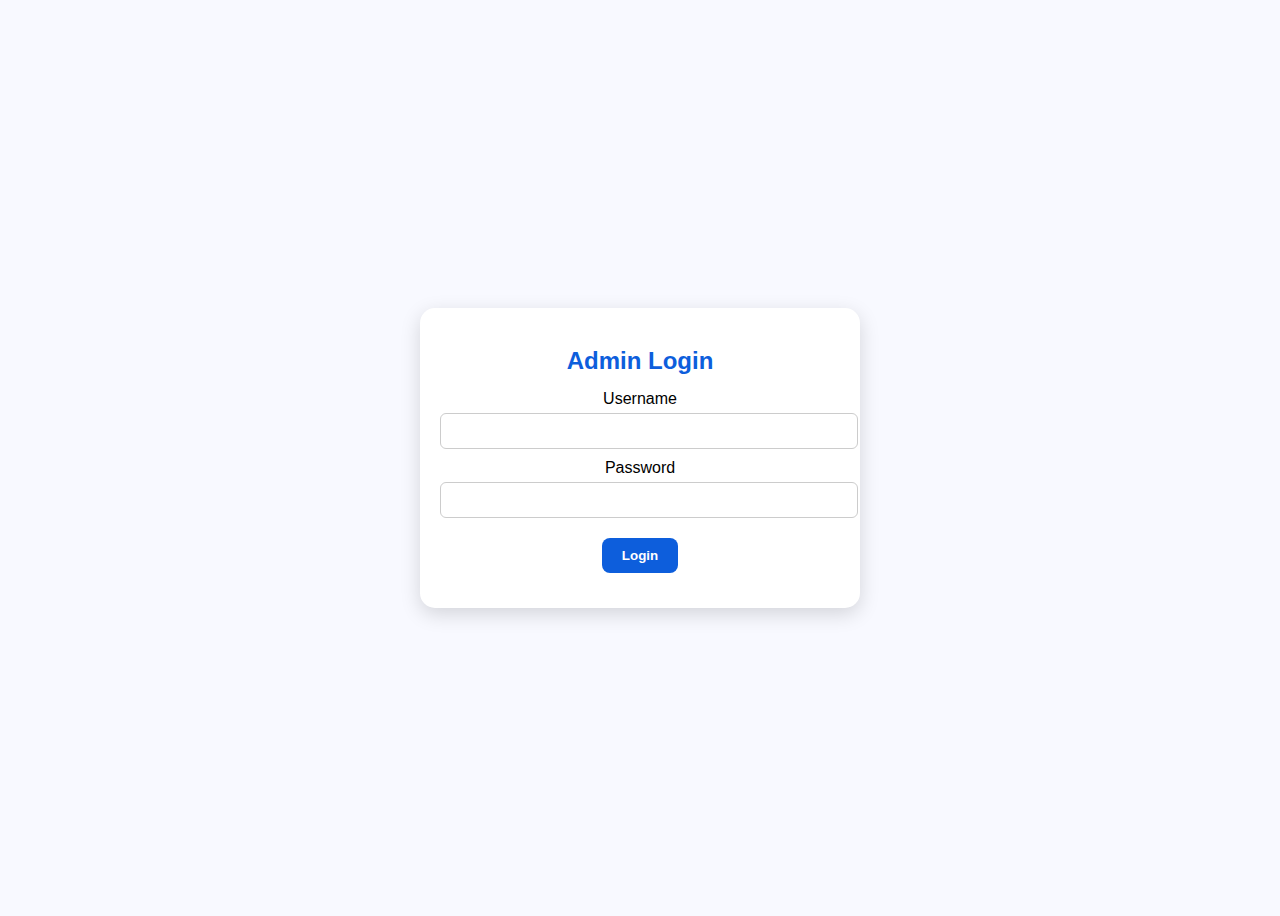
<file: admin.html>
<!DOCTYPE html>
<html lang="en">
<head>
  <meta charset="UTF-8">
  <meta name="viewport" content="width=device-width, initial-scale=1.0">
  <title>Admin - Update Gold Price</title>
  <style>
    body{font-family:"Poppins",sans-serif;background:#f8f9ff;display:flex;justify-content:center;align-items:center;height:100vh;}
    .card{width:400px;padding:20px;background:white;border-radius:15px;box-shadow:0 6px 20px rgba(0,0,0,0.15);text-align:center;}
    h2{color:#0d5edc;margin-bottom:15px;}
    label{display:block;margin-top:10px;}
    input{width:100%;padding:8px;margin-top:5px;border:1px solid #ccc;border-radius:6px;text-align:center;font-size:16px;}
    button{margin-top:20px;padding:10px 20px;background:#0d5edc;border:none;border-radius:8px;color:white;font-weight:bold;cursor:pointer;}
    .status{margin-top:15px;font-size:14px;}
    .hidden{display:none;}
  </style>
</head>
<body>
  <!-- Login Box -->
  <div class="card" id="loginBox">
    <h2>Admin Login</h2>
    <form id="loginForm">
      <label>Username</label>
      <input type="text" id="username" required>
      <label>Password</label>
      <input type="password" id="password" required>
      <button type="submit">Login</button>
    </form>
    <div class="status" id="loginStatus"></div>
  </div>

  <!-- Admin Box -->
  <div class="card hidden" id="adminBox">
    <h2>Update Gold Price</h2>
    <form id="goldForm">
      <label>១ បារក ($)</label>
      <input type="number" id="bar" required>
      <label>១ ភី ($)</label>
      <input type="number" id="phi" required>
      <label>១ នុទៀម ($)</label>
      <input type="number" id="nutiem" required>
      <button type="submit">Save to Google Sheet</button>
    </form>
    <div class="status" id="statusMsg"></div>
  </div>

  <script>
    // 🔹 Replace with your WebApp URL
    const apiUrl="AKfycbxW_WSe6CtMLPzdvgnWe_V_Uy5BLEinCb9OmylVOwfqR61CawoPmF1bmDn-HRVOyy9V";

    // 🔹 Set your login credentials
    const ADMIN_USER = "admin";
    const ADMIN_PASS = "12345"; 

    // Login logic
    document.getElementById("loginForm").addEventListener("submit",(e)=>{
      e.preventDefault();
      const user=document.getElementById("username").value;
      const pass=document.getElementById("password").value;

      if(user===ADMIN_USER && pass===ADMIN_PASS){
        document.getElementById("loginBox").classList.add("hidden");
        document.getElementById("adminBox").classList.remove("hidden");
        loadGoldPrice();
      }else{
        document.getElementById("loginStatus").innerText="❌ Invalid Username or Password!";
      }
    });

    // Load data from Google Sheet
    async function loadGoldPrice(){
      const res=await fetch(apiUrl);
      const data=await res.json();
      document.getElementById("bar").value=data.bar;
      document.getElementById("phi").value=data.phi;
      document.getElementById("nutiem").value=data.nutiem;
    }

    // Save new data to Google Sheet
    document.getElementById("goldForm").addEventListener("submit",async(e)=>{
      e.preventDefault();
      const body={
        bar:document.getElementById("bar").value,
        phi:document.getElementById("phi").value,
        nutiem:document.getElementById("nutiem").value
      };
      const res=await fetch(apiUrl,{method:"POST",body:JSON.stringify(body),headers:{"Content-Type":"application/json"}});
      const result=await res.json();
      document.getElementById("statusMsg").innerText=result.status==="success"?"✅ Updated successfully!":"❌ Error!";
    });
  </script>
</body>
</html>
</file>
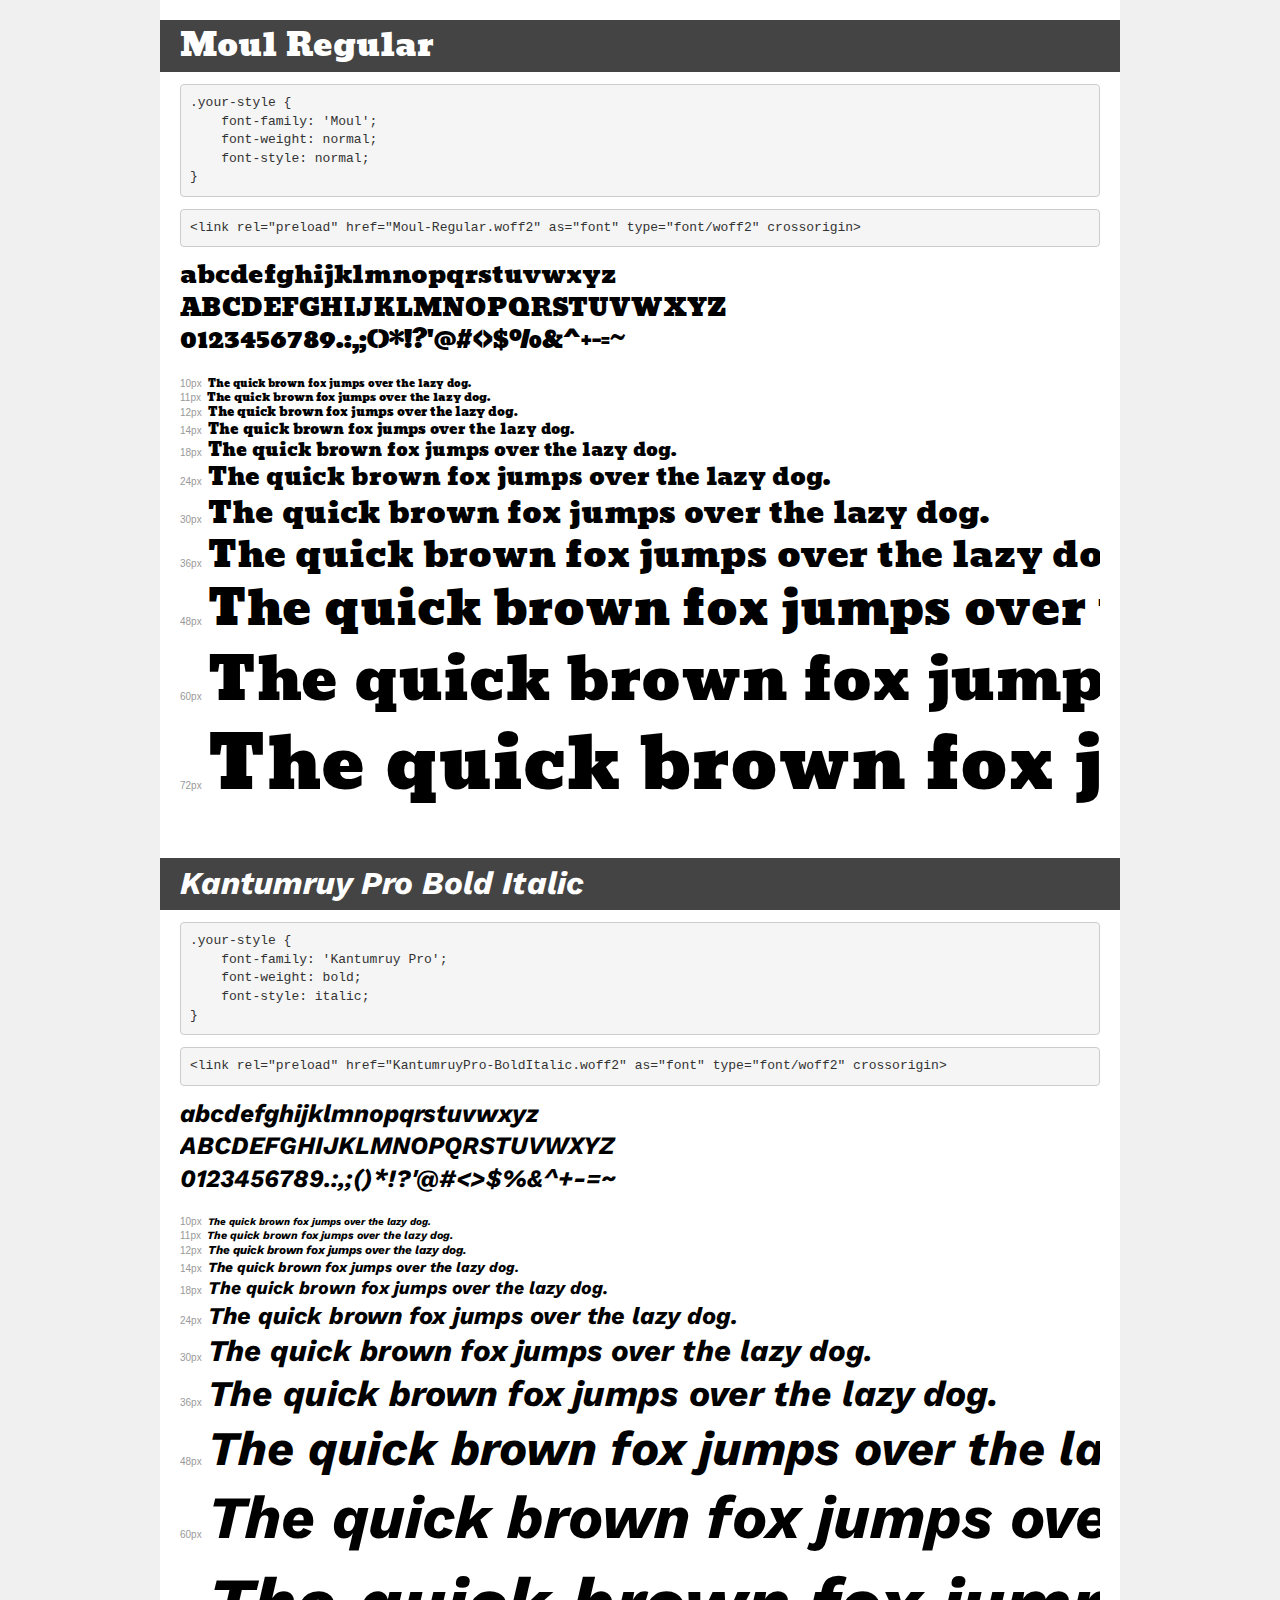
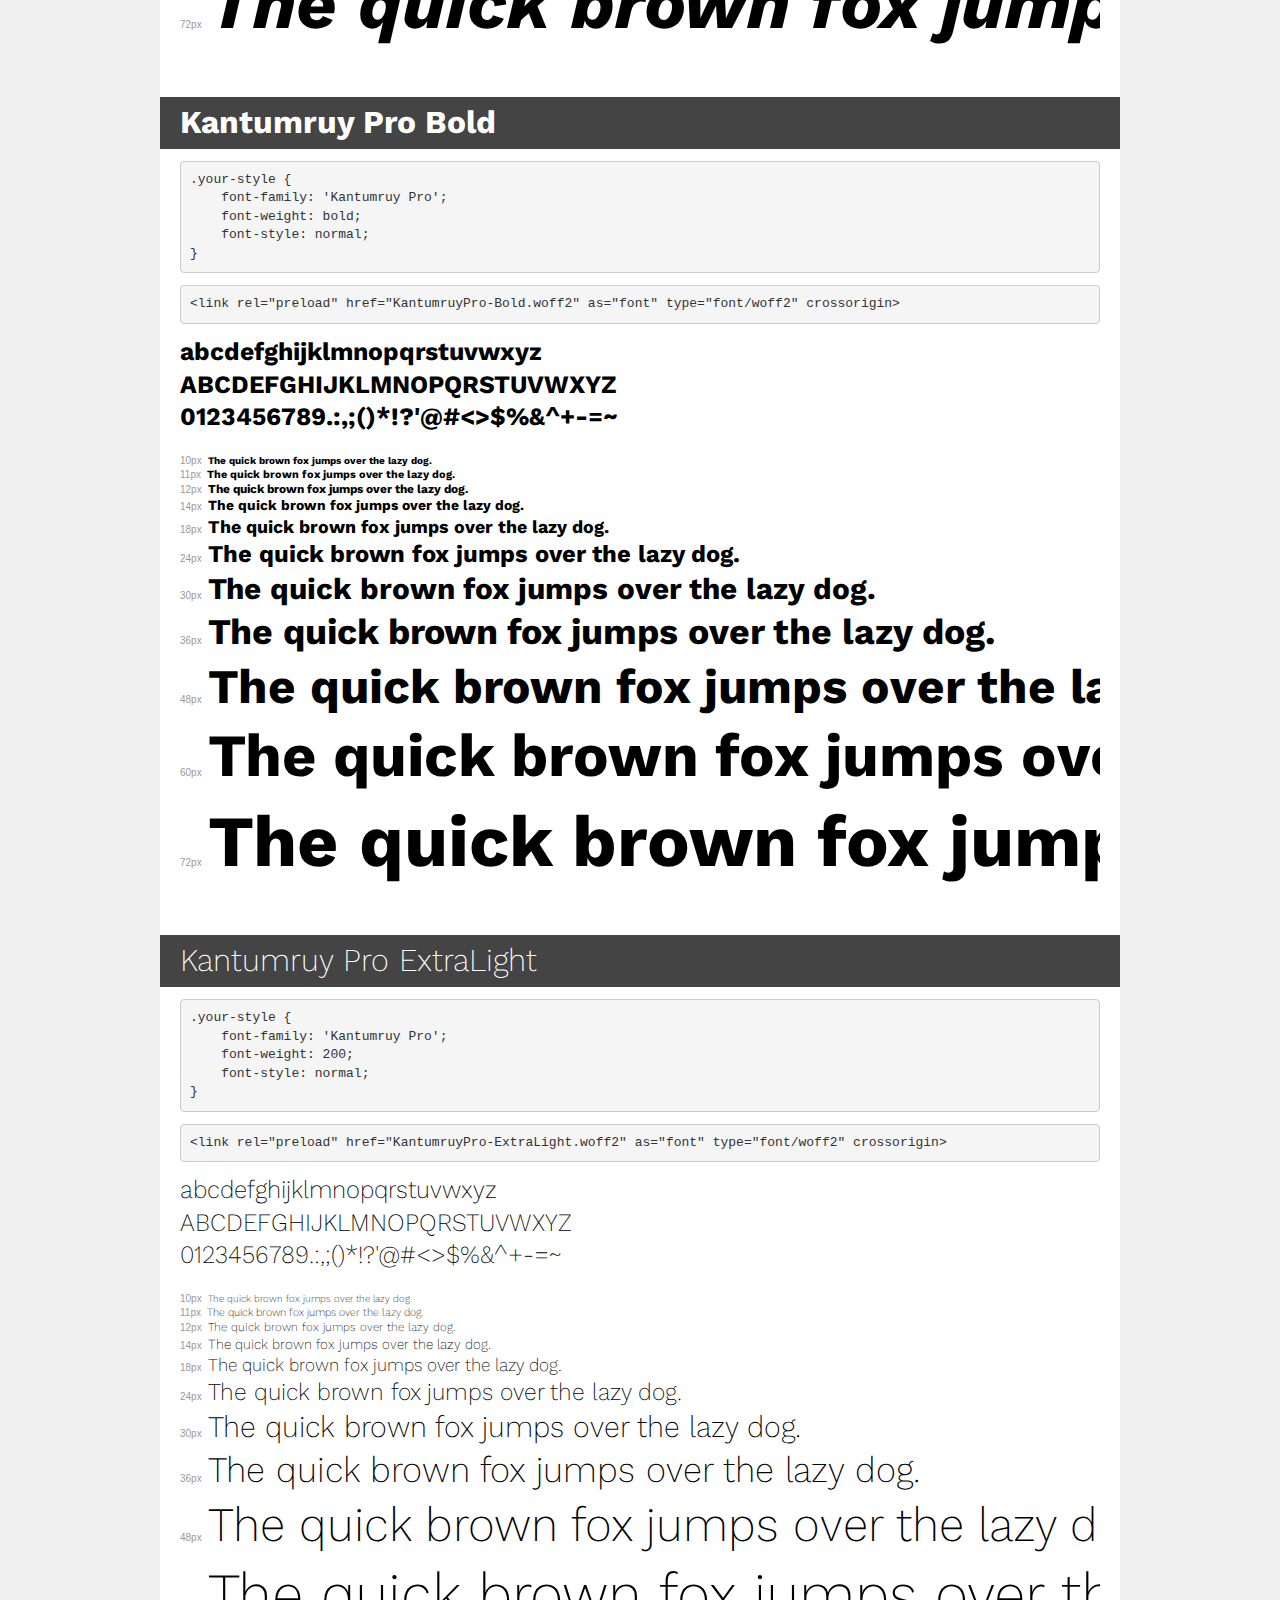
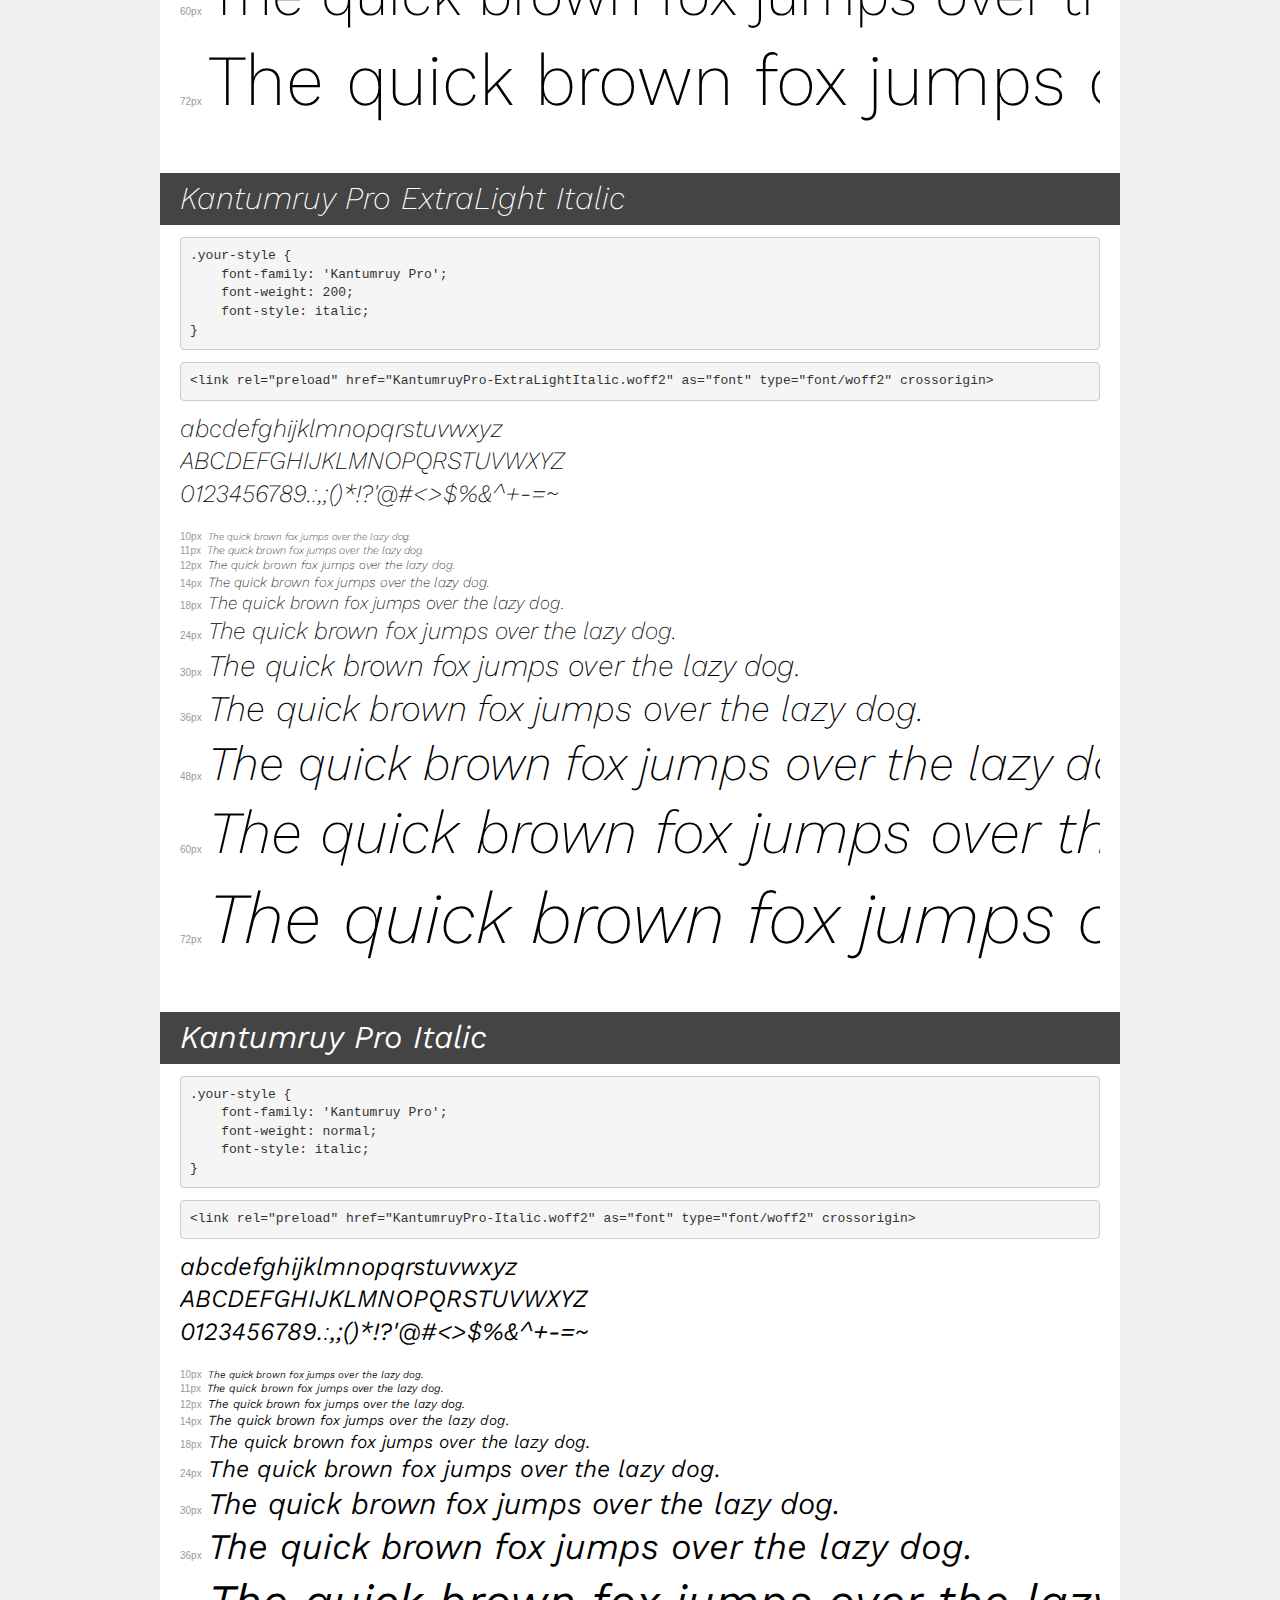
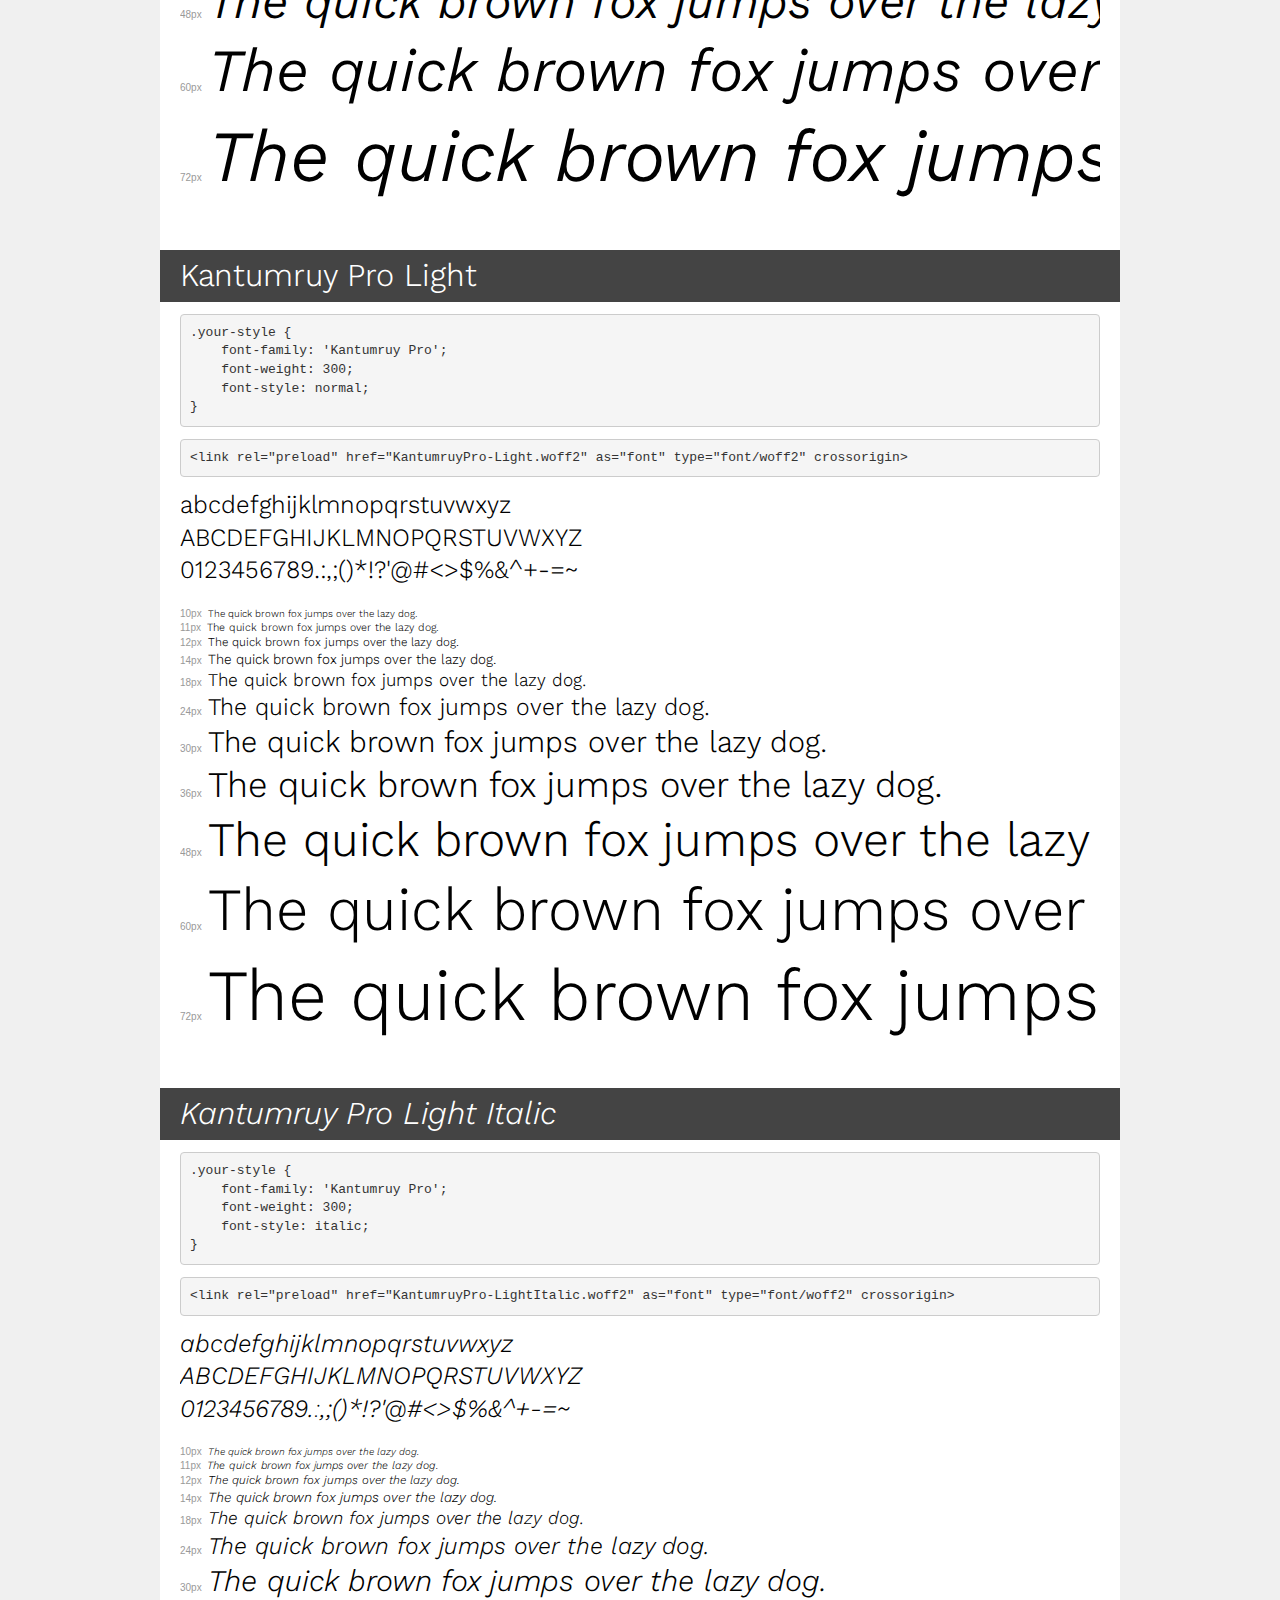
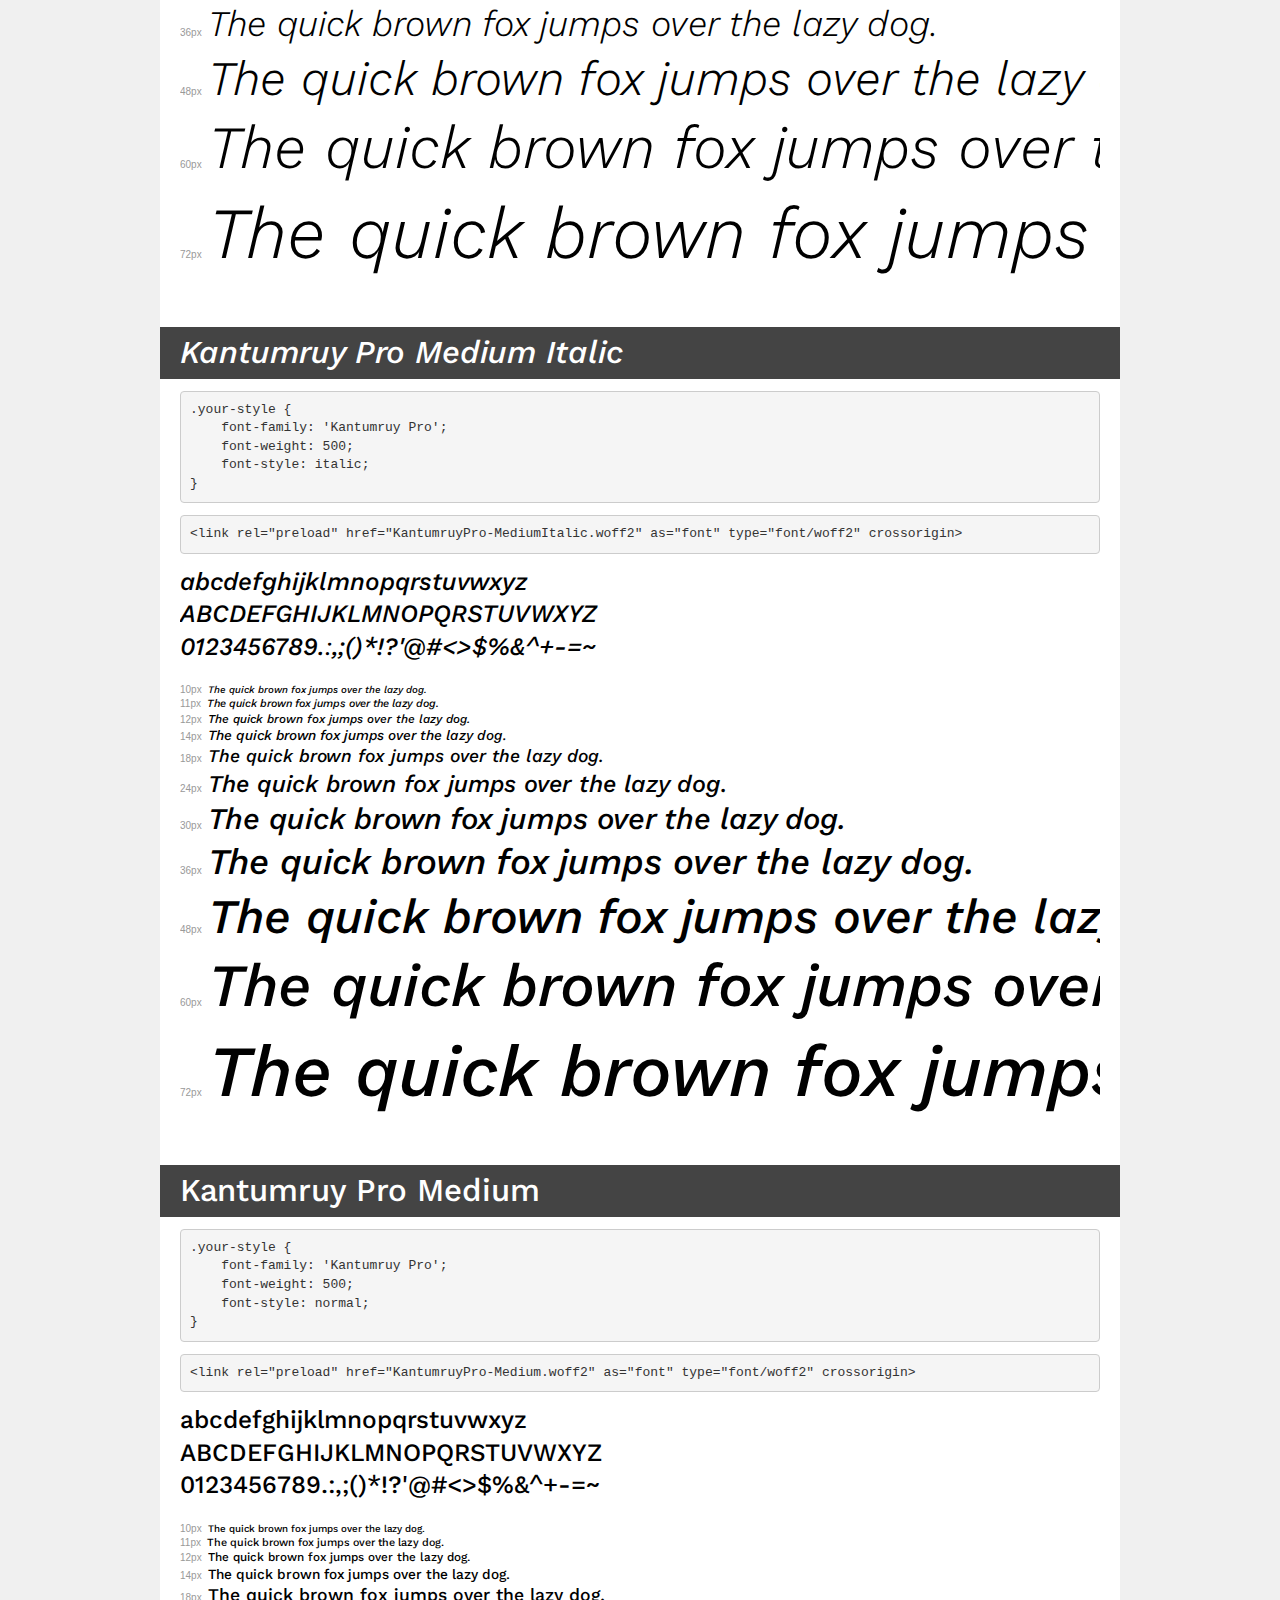
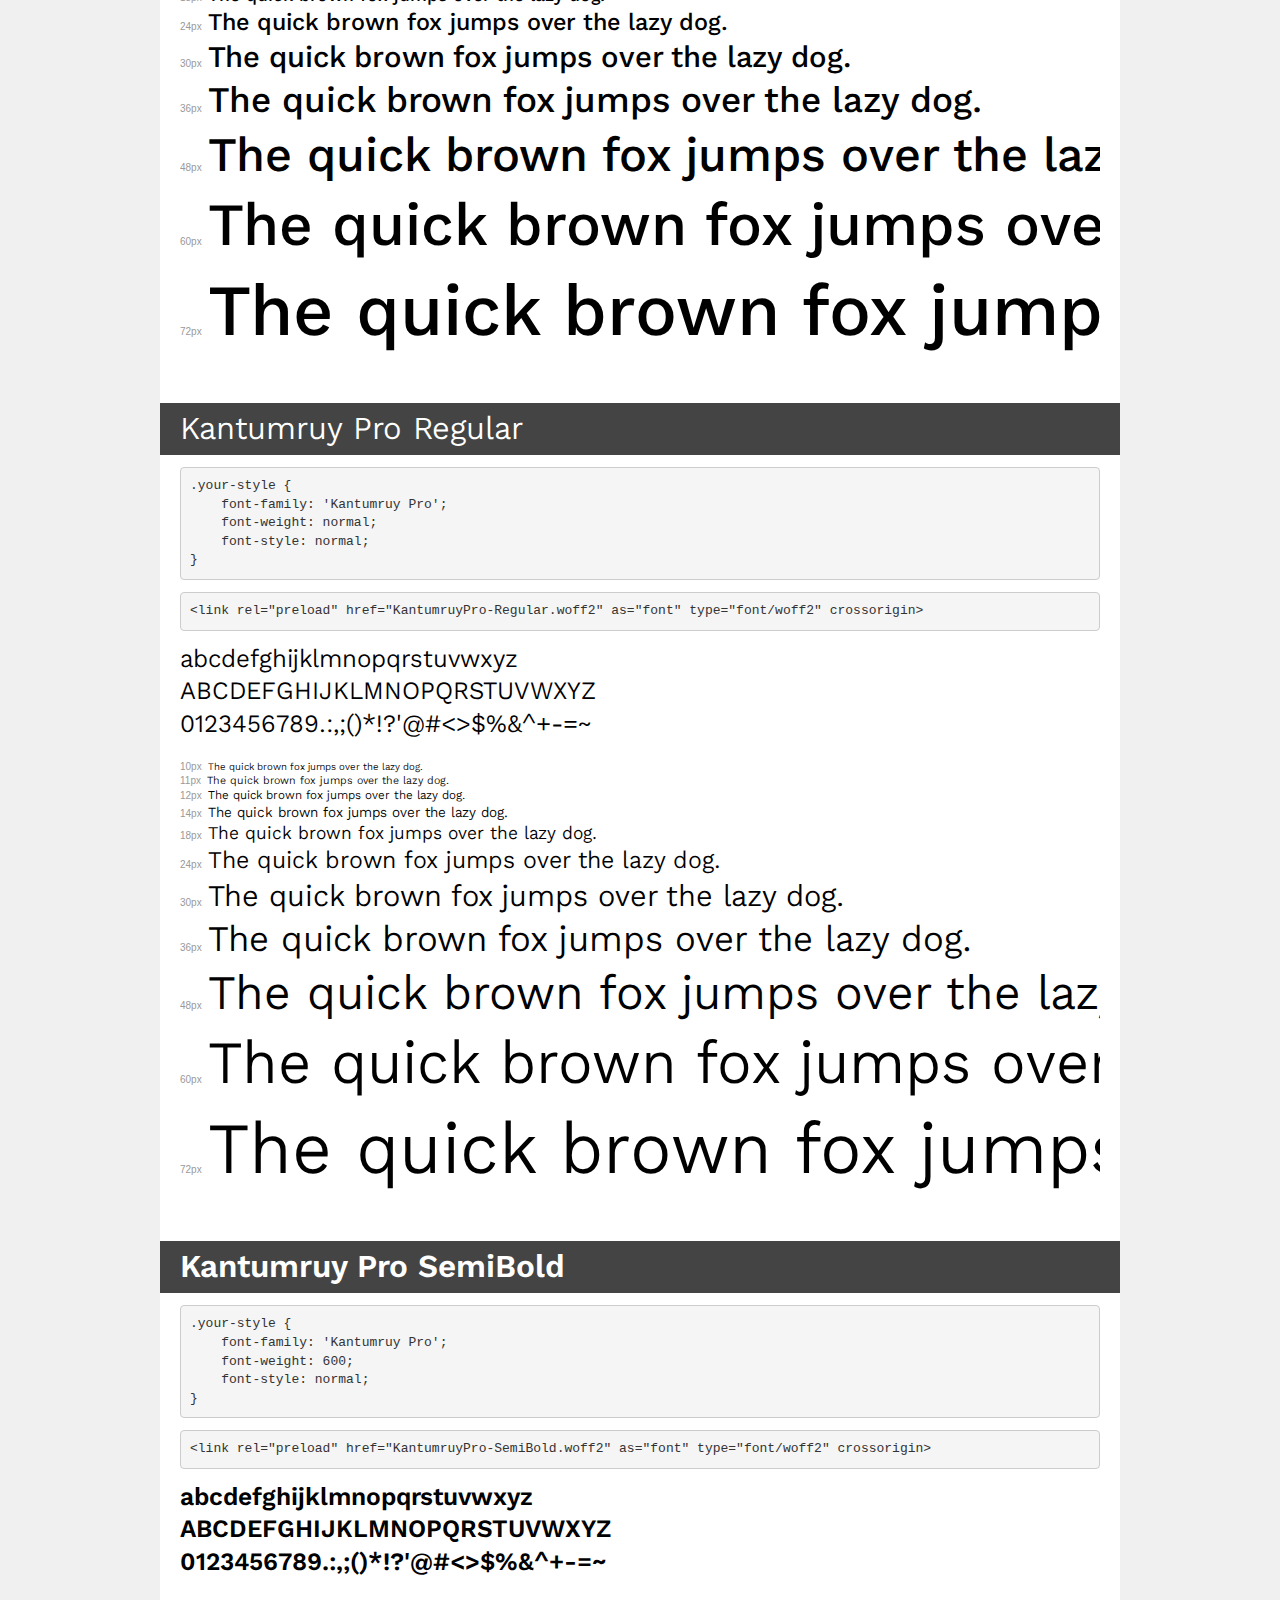
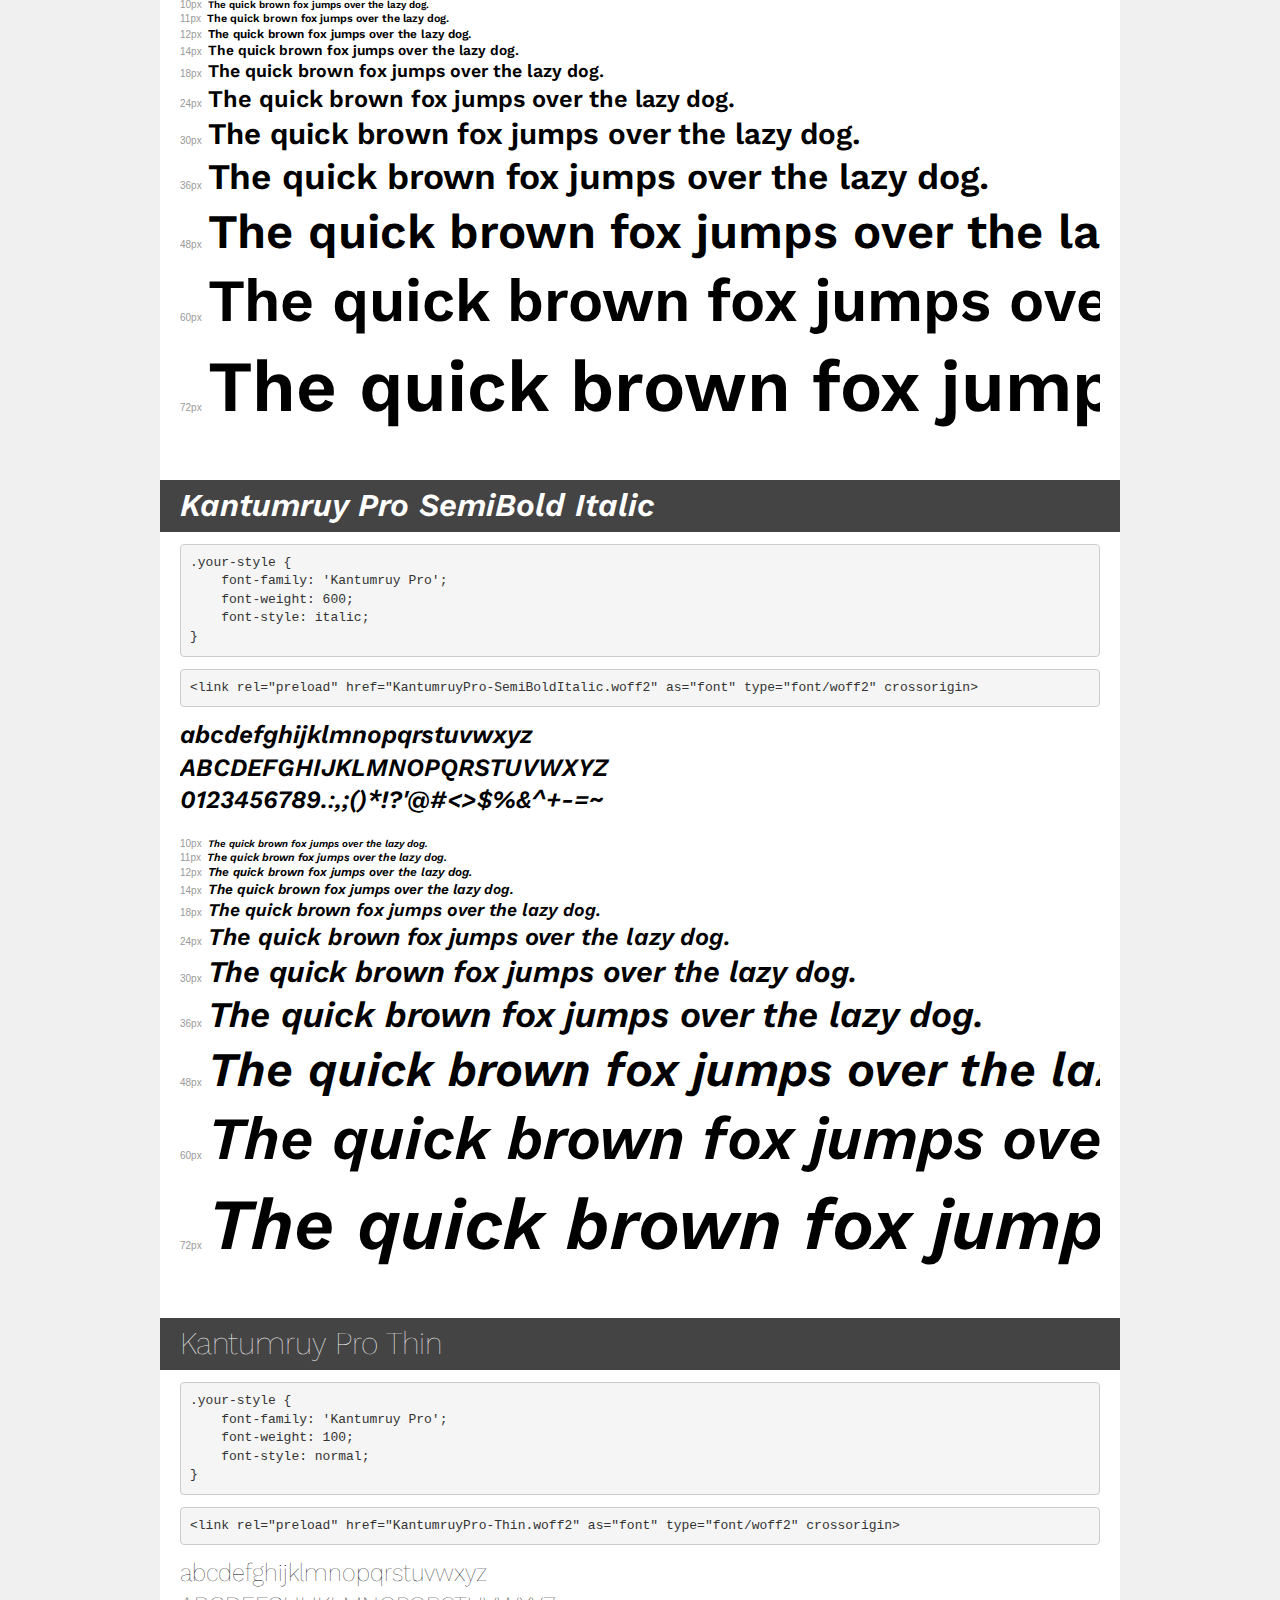
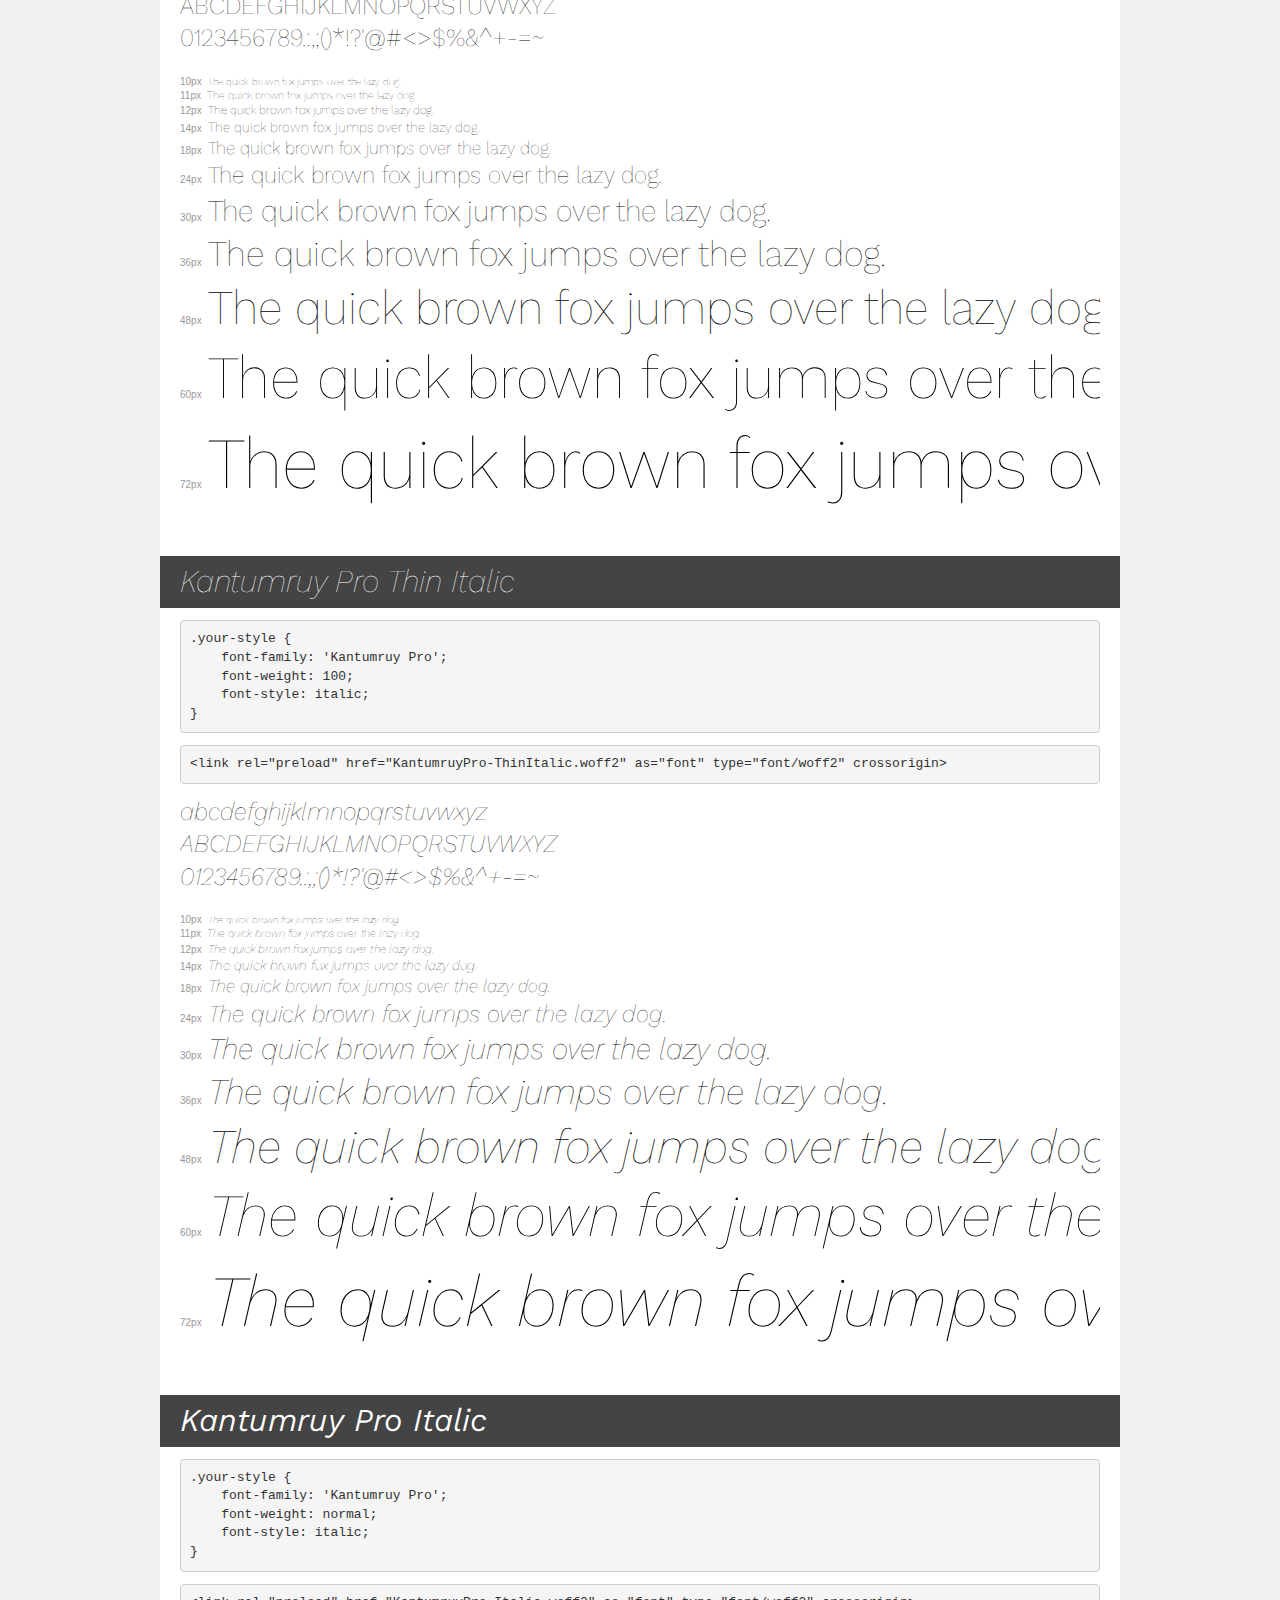
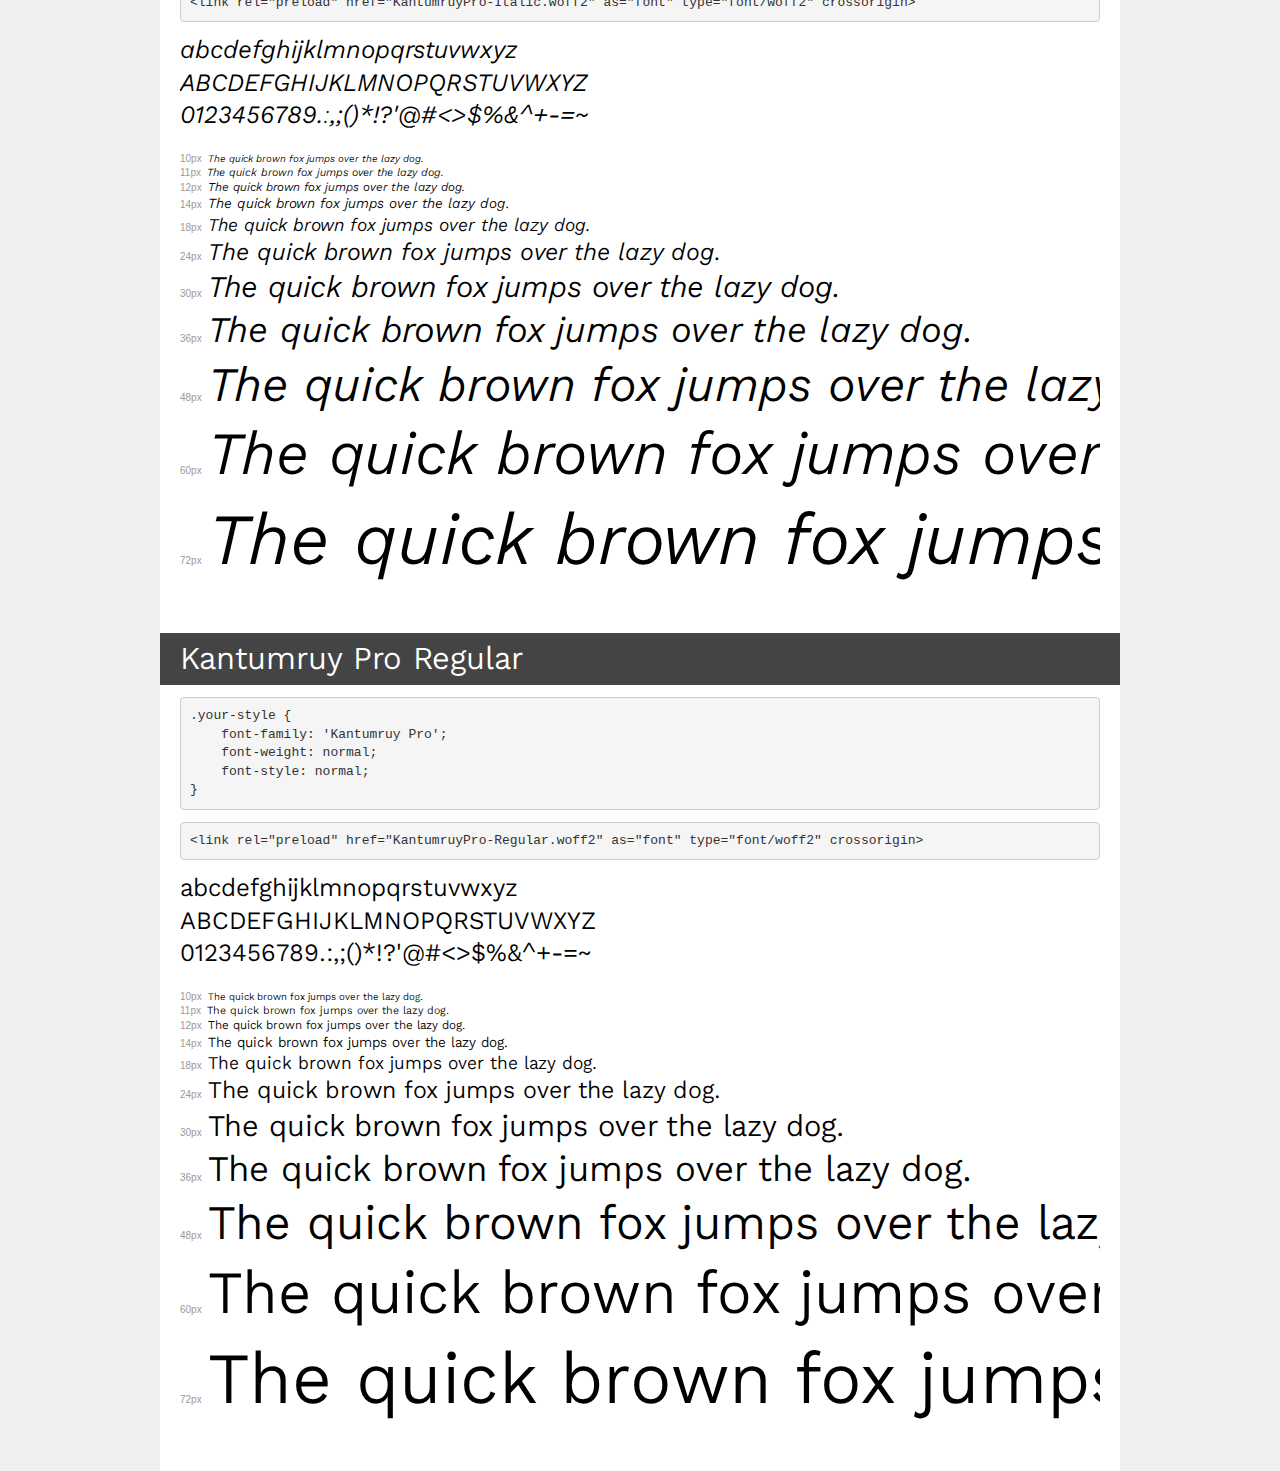
<file: fonts/demo.html>
<!DOCTYPE html>
<html lang="en">
<head>
    <meta charset="utf-8">
    <meta http-equiv="X-UA-Compatible" content="IE=edge">
    <meta name="viewport" content="width=device-width, initial-scale=1">
    <meta name="robots" content="noindex, noarchive">
    <meta name="format-detection" content="telephone=no">
    <title>Transfonter demo</title>
    <link href="stylesheet.css" rel="stylesheet">
    <style>
        /*
        http://meyerweb.com/eric/tools/css/reset/
        v2.0 | 20110126
        License: none (public domain)
        */
        html, body, div, span, applet, object, iframe,
        h1, h2, h3, h4, h5, h6, p, blockquote, pre,
        a, abbr, acronym, address, big, cite, code,
        del, dfn, em, img, ins, kbd, q, s, samp,
        small, strike, strong, sub, sup, tt, var,
        b, u, i, center,
        dl, dt, dd, ol, ul, li,
        fieldset, form, label, legend,
        table, caption, tbody, tfoot, thead, tr, th, td,
        article, aside, canvas, details, embed,
        figure, figcaption, footer, header, hgroup,
        menu, nav, output, ruby, section, summary,
        time, mark, audio, video {
            margin: 0;
            padding: 0;
            border: 0;
            font-size: 100%;
            font: inherit;
            vertical-align: baseline;
        }
        /* HTML5 display-role reset for older browsers */
        article, aside, details, figcaption, figure,
        footer, header, hgroup, menu, nav, section {
            display: block;
        }
        body {
            line-height: 1;
        }
        ol, ul {
            list-style: none;
        }
        blockquote, q {
            quotes: none;
        }
        blockquote:before, blockquote:after,
        q:before, q:after {
            content: '';
            content: none;
        }
        table {
            border-collapse: collapse;
            border-spacing: 0;
        }
        /* demo styles */
        body {
            background: #f0f0f0;
            color: #000;
        }
        .page {
            background: #fff;
            width: 920px;
            margin: 0 auto;
            padding: 20px 20px 0 20px;
            overflow: hidden;
        }
        .font-container {
            overflow-x: auto;
            overflow-y: hidden;
            margin-bottom: 40px;
            line-height: 1.3;
            white-space: nowrap;
            padding-bottom: 5px;
        }
        h1 {
            position: relative;
            background: #444;
            font-size: 32px;
            color: #fff;
            padding: 10px 20px;
            margin: 0 -20px 12px -20px;
        }
        .letters {
            font-size: 25px;
            margin-bottom: 20px;
        }
        .s10:before {
            content: '10px';
        }
        .s11:before {
            content: '11px';
        }
        .s12:before {
            content: '12px';
        }
        .s14:before {
            content: '14px';
        }
        .s18:before {
            content: '18px';
        }
        .s24:before {
            content: '24px';
        }
        .s30:before {
            content: '30px';
        }
        .s36:before {
            content: '36px';
        }
        .s48:before {
            content: '48px';
        }
        .s60:before {
            content: '60px';
        }
        .s72:before {
            content: '72px';
        }
        .s10:before, .s11:before, .s12:before, .s14:before,
        .s18:before, .s24:before, .s30:before, .s36:before,
        .s48:before, .s60:before, .s72:before {
            font-family: Arial, sans-serif;
            font-size: 10px;
            font-weight: normal;
            font-style: normal;
            color: #999;
            padding-right: 6px;
        }
        pre {
            display: block;
            padding: 9px;
            margin: 0 0 12px;
            font-family: Monaco, Menlo, Consolas, "Courier New", monospace;
            font-size: 13px;
            line-height: 1.428571429;
            color: #333;
            font-weight: normal;
            font-style: normal;
            background-color: #f5f5f5;
            border: 1px solid #ccc;
            overflow-x: auto;
            border-radius: 4px;
        }
        /* responsive */
        @media (max-width: 959px) {
            .page {
                width: auto;
                margin: 0;
            }
        }
    </style>
</head>
<body>
<div class="page">
    <div class="demo">
        <h1 style="font-family: 'Moul'; font-weight: normal; font-style: normal;">Moul Regular</h1>
        <pre title="Usage">.your-style {
    font-family: 'Moul';
    font-weight: normal;
    font-style: normal;
}</pre>
        <pre title="Preload (optional)">
&lt;link rel=&quot;preload&quot; href=&quot;Moul-Regular.woff2&quot; as=&quot;font&quot; type=&quot;font/woff2&quot; crossorigin&gt;</pre>
        <div class="font-container" style="font-family: 'Moul'; font-weight: normal; font-style: normal;">
            <p class="letters">
                abcdefghijklmnopqrstuvwxyz<br>
ABCDEFGHIJKLMNOPQRSTUVWXYZ<br>
                0123456789.:,;()*!?'@#&lt;&gt;$%&^+-=~
            </p>
            <p class="s10" style="font-size: 10px;">The quick brown fox jumps over the lazy dog.</p>
            <p class="s11" style="font-size: 11px;">The quick brown fox jumps over the lazy dog.</p>
            <p class="s12" style="font-size: 12px;">The quick brown fox jumps over the lazy dog.</p>
            <p class="s14" style="font-size: 14px;">The quick brown fox jumps over the lazy dog.</p>
            <p class="s18" style="font-size: 18px;">The quick brown fox jumps over the lazy dog.</p>
            <p class="s24" style="font-size: 24px;">The quick brown fox jumps over the lazy dog.</p>
            <p class="s30" style="font-size: 30px;">The quick brown fox jumps over the lazy dog.</p>
            <p class="s36" style="font-size: 36px;">The quick brown fox jumps over the lazy dog.</p>
            <p class="s48" style="font-size: 48px;">The quick brown fox jumps over the lazy dog.</p>
            <p class="s60" style="font-size: 60px;">The quick brown fox jumps over the lazy dog.</p>
            <p class="s72" style="font-size: 72px;">The quick brown fox jumps over the lazy dog.</p>
        </div>
    </div>

    <div class="demo">
        <h1 style="font-family: 'Kantumruy Pro'; font-weight: bold; font-style: italic;">Kantumruy Pro Bold Italic</h1>
        <pre title="Usage">.your-style {
    font-family: 'Kantumruy Pro';
    font-weight: bold;
    font-style: italic;
}</pre>
        <pre title="Preload (optional)">
&lt;link rel=&quot;preload&quot; href=&quot;KantumruyPro-BoldItalic.woff2&quot; as=&quot;font&quot; type=&quot;font/woff2&quot; crossorigin&gt;</pre>
        <div class="font-container" style="font-family: 'Kantumruy Pro'; font-weight: bold; font-style: italic;">
            <p class="letters">
                abcdefghijklmnopqrstuvwxyz<br>
ABCDEFGHIJKLMNOPQRSTUVWXYZ<br>
                0123456789.:,;()*!?'@#&lt;&gt;$%&^+-=~
            </p>
            <p class="s10" style="font-size: 10px;">The quick brown fox jumps over the lazy dog.</p>
            <p class="s11" style="font-size: 11px;">The quick brown fox jumps over the lazy dog.</p>
            <p class="s12" style="font-size: 12px;">The quick brown fox jumps over the lazy dog.</p>
            <p class="s14" style="font-size: 14px;">The quick brown fox jumps over the lazy dog.</p>
            <p class="s18" style="font-size: 18px;">The quick brown fox jumps over the lazy dog.</p>
            <p class="s24" style="font-size: 24px;">The quick brown fox jumps over the lazy dog.</p>
            <p class="s30" style="font-size: 30px;">The quick brown fox jumps over the lazy dog.</p>
            <p class="s36" style="font-size: 36px;">The quick brown fox jumps over the lazy dog.</p>
            <p class="s48" style="font-size: 48px;">The quick brown fox jumps over the lazy dog.</p>
            <p class="s60" style="font-size: 60px;">The quick brown fox jumps over the lazy dog.</p>
            <p class="s72" style="font-size: 72px;">The quick brown fox jumps over the lazy dog.</p>
        </div>
    </div>

    <div class="demo">
        <h1 style="font-family: 'Kantumruy Pro'; font-weight: bold; font-style: normal;">Kantumruy Pro Bold</h1>
        <pre title="Usage">.your-style {
    font-family: 'Kantumruy Pro';
    font-weight: bold;
    font-style: normal;
}</pre>
        <pre title="Preload (optional)">
&lt;link rel=&quot;preload&quot; href=&quot;KantumruyPro-Bold.woff2&quot; as=&quot;font&quot; type=&quot;font/woff2&quot; crossorigin&gt;</pre>
        <div class="font-container" style="font-family: 'Kantumruy Pro'; font-weight: bold; font-style: normal;">
            <p class="letters">
                abcdefghijklmnopqrstuvwxyz<br>
ABCDEFGHIJKLMNOPQRSTUVWXYZ<br>
                0123456789.:,;()*!?'@#&lt;&gt;$%&^+-=~
            </p>
            <p class="s10" style="font-size: 10px;">The quick brown fox jumps over the lazy dog.</p>
            <p class="s11" style="font-size: 11px;">The quick brown fox jumps over the lazy dog.</p>
            <p class="s12" style="font-size: 12px;">The quick brown fox jumps over the lazy dog.</p>
            <p class="s14" style="font-size: 14px;">The quick brown fox jumps over the lazy dog.</p>
            <p class="s18" style="font-size: 18px;">The quick brown fox jumps over the lazy dog.</p>
            <p class="s24" style="font-size: 24px;">The quick brown fox jumps over the lazy dog.</p>
            <p class="s30" style="font-size: 30px;">The quick brown fox jumps over the lazy dog.</p>
            <p class="s36" style="font-size: 36px;">The quick brown fox jumps over the lazy dog.</p>
            <p class="s48" style="font-size: 48px;">The quick brown fox jumps over the lazy dog.</p>
            <p class="s60" style="font-size: 60px;">The quick brown fox jumps over the lazy dog.</p>
            <p class="s72" style="font-size: 72px;">The quick brown fox jumps over the lazy dog.</p>
        </div>
    </div>

    <div class="demo">
        <h1 style="font-family: 'Kantumruy Pro'; font-weight: 200; font-style: normal;">Kantumruy Pro ExtraLight</h1>
        <pre title="Usage">.your-style {
    font-family: 'Kantumruy Pro';
    font-weight: 200;
    font-style: normal;
}</pre>
        <pre title="Preload (optional)">
&lt;link rel=&quot;preload&quot; href=&quot;KantumruyPro-ExtraLight.woff2&quot; as=&quot;font&quot; type=&quot;font/woff2&quot; crossorigin&gt;</pre>
        <div class="font-container" style="font-family: 'Kantumruy Pro'; font-weight: 200; font-style: normal;">
            <p class="letters">
                abcdefghijklmnopqrstuvwxyz<br>
ABCDEFGHIJKLMNOPQRSTUVWXYZ<br>
                0123456789.:,;()*!?'@#&lt;&gt;$%&^+-=~
            </p>
            <p class="s10" style="font-size: 10px;">The quick brown fox jumps over the lazy dog.</p>
            <p class="s11" style="font-size: 11px;">The quick brown fox jumps over the lazy dog.</p>
            <p class="s12" style="font-size: 12px;">The quick brown fox jumps over the lazy dog.</p>
            <p class="s14" style="font-size: 14px;">The quick brown fox jumps over the lazy dog.</p>
            <p class="s18" style="font-size: 18px;">The quick brown fox jumps over the lazy dog.</p>
            <p class="s24" style="font-size: 24px;">The quick brown fox jumps over the lazy dog.</p>
            <p class="s30" style="font-size: 30px;">The quick brown fox jumps over the lazy dog.</p>
            <p class="s36" style="font-size: 36px;">The quick brown fox jumps over the lazy dog.</p>
            <p class="s48" style="font-size: 48px;">The quick brown fox jumps over the lazy dog.</p>
            <p class="s60" style="font-size: 60px;">The quick brown fox jumps over the lazy dog.</p>
            <p class="s72" style="font-size: 72px;">The quick brown fox jumps over the lazy dog.</p>
        </div>
    </div>

    <div class="demo">
        <h1 style="font-family: 'Kantumruy Pro'; font-weight: 200; font-style: italic;">Kantumruy Pro ExtraLight Italic</h1>
        <pre title="Usage">.your-style {
    font-family: 'Kantumruy Pro';
    font-weight: 200;
    font-style: italic;
}</pre>
        <pre title="Preload (optional)">
&lt;link rel=&quot;preload&quot; href=&quot;KantumruyPro-ExtraLightItalic.woff2&quot; as=&quot;font&quot; type=&quot;font/woff2&quot; crossorigin&gt;</pre>
        <div class="font-container" style="font-family: 'Kantumruy Pro'; font-weight: 200; font-style: italic;">
            <p class="letters">
                abcdefghijklmnopqrstuvwxyz<br>
ABCDEFGHIJKLMNOPQRSTUVWXYZ<br>
                0123456789.:,;()*!?'@#&lt;&gt;$%&^+-=~
            </p>
            <p class="s10" style="font-size: 10px;">The quick brown fox jumps over the lazy dog.</p>
            <p class="s11" style="font-size: 11px;">The quick brown fox jumps over the lazy dog.</p>
            <p class="s12" style="font-size: 12px;">The quick brown fox jumps over the lazy dog.</p>
            <p class="s14" style="font-size: 14px;">The quick brown fox jumps over the lazy dog.</p>
            <p class="s18" style="font-size: 18px;">The quick brown fox jumps over the lazy dog.</p>
            <p class="s24" style="font-size: 24px;">The quick brown fox jumps over the lazy dog.</p>
            <p class="s30" style="font-size: 30px;">The quick brown fox jumps over the lazy dog.</p>
            <p class="s36" style="font-size: 36px;">The quick brown fox jumps over the lazy dog.</p>
            <p class="s48" style="font-size: 48px;">The quick brown fox jumps over the lazy dog.</p>
            <p class="s60" style="font-size: 60px;">The quick brown fox jumps over the lazy dog.</p>
            <p class="s72" style="font-size: 72px;">The quick brown fox jumps over the lazy dog.</p>
        </div>
    </div>

    <div class="demo">
        <h1 style="font-family: 'Kantumruy Pro'; font-weight: normal; font-style: italic;">Kantumruy Pro Italic</h1>
        <pre title="Usage">.your-style {
    font-family: 'Kantumruy Pro';
    font-weight: normal;
    font-style: italic;
}</pre>
        <pre title="Preload (optional)">
&lt;link rel=&quot;preload&quot; href=&quot;KantumruyPro-Italic.woff2&quot; as=&quot;font&quot; type=&quot;font/woff2&quot; crossorigin&gt;</pre>
        <div class="font-container" style="font-family: 'Kantumruy Pro'; font-weight: normal; font-style: italic;">
            <p class="letters">
                abcdefghijklmnopqrstuvwxyz<br>
ABCDEFGHIJKLMNOPQRSTUVWXYZ<br>
                0123456789.:,;()*!?'@#&lt;&gt;$%&^+-=~
            </p>
            <p class="s10" style="font-size: 10px;">The quick brown fox jumps over the lazy dog.</p>
            <p class="s11" style="font-size: 11px;">The quick brown fox jumps over the lazy dog.</p>
            <p class="s12" style="font-size: 12px;">The quick brown fox jumps over the lazy dog.</p>
            <p class="s14" style="font-size: 14px;">The quick brown fox jumps over the lazy dog.</p>
            <p class="s18" style="font-size: 18px;">The quick brown fox jumps over the lazy dog.</p>
            <p class="s24" style="font-size: 24px;">The quick brown fox jumps over the lazy dog.</p>
            <p class="s30" style="font-size: 30px;">The quick brown fox jumps over the lazy dog.</p>
            <p class="s36" style="font-size: 36px;">The quick brown fox jumps over the lazy dog.</p>
            <p class="s48" style="font-size: 48px;">The quick brown fox jumps over the lazy dog.</p>
            <p class="s60" style="font-size: 60px;">The quick brown fox jumps over the lazy dog.</p>
            <p class="s72" style="font-size: 72px;">The quick brown fox jumps over the lazy dog.</p>
        </div>
    </div>

    <div class="demo">
        <h1 style="font-family: 'Kantumruy Pro'; font-weight: 300; font-style: normal;">Kantumruy Pro Light</h1>
        <pre title="Usage">.your-style {
    font-family: 'Kantumruy Pro';
    font-weight: 300;
    font-style: normal;
}</pre>
        <pre title="Preload (optional)">
&lt;link rel=&quot;preload&quot; href=&quot;KantumruyPro-Light.woff2&quot; as=&quot;font&quot; type=&quot;font/woff2&quot; crossorigin&gt;</pre>
        <div class="font-container" style="font-family: 'Kantumruy Pro'; font-weight: 300; font-style: normal;">
            <p class="letters">
                abcdefghijklmnopqrstuvwxyz<br>
ABCDEFGHIJKLMNOPQRSTUVWXYZ<br>
                0123456789.:,;()*!?'@#&lt;&gt;$%&^+-=~
            </p>
            <p class="s10" style="font-size: 10px;">The quick brown fox jumps over the lazy dog.</p>
            <p class="s11" style="font-size: 11px;">The quick brown fox jumps over the lazy dog.</p>
            <p class="s12" style="font-size: 12px;">The quick brown fox jumps over the lazy dog.</p>
            <p class="s14" style="font-size: 14px;">The quick brown fox jumps over the lazy dog.</p>
            <p class="s18" style="font-size: 18px;">The quick brown fox jumps over the lazy dog.</p>
            <p class="s24" style="font-size: 24px;">The quick brown fox jumps over the lazy dog.</p>
            <p class="s30" style="font-size: 30px;">The quick brown fox jumps over the lazy dog.</p>
            <p class="s36" style="font-size: 36px;">The quick brown fox jumps over the lazy dog.</p>
            <p class="s48" style="font-size: 48px;">The quick brown fox jumps over the lazy dog.</p>
            <p class="s60" style="font-size: 60px;">The quick brown fox jumps over the lazy dog.</p>
            <p class="s72" style="font-size: 72px;">The quick brown fox jumps over the lazy dog.</p>
        </div>
    </div>

    <div class="demo">
        <h1 style="font-family: 'Kantumruy Pro'; font-weight: 300; font-style: italic;">Kantumruy Pro Light Italic</h1>
        <pre title="Usage">.your-style {
    font-family: 'Kantumruy Pro';
    font-weight: 300;
    font-style: italic;
}</pre>
        <pre title="Preload (optional)">
&lt;link rel=&quot;preload&quot; href=&quot;KantumruyPro-LightItalic.woff2&quot; as=&quot;font&quot; type=&quot;font/woff2&quot; crossorigin&gt;</pre>
        <div class="font-container" style="font-family: 'Kantumruy Pro'; font-weight: 300; font-style: italic;">
            <p class="letters">
                abcdefghijklmnopqrstuvwxyz<br>
ABCDEFGHIJKLMNOPQRSTUVWXYZ<br>
                0123456789.:,;()*!?'@#&lt;&gt;$%&^+-=~
            </p>
            <p class="s10" style="font-size: 10px;">The quick brown fox jumps over the lazy dog.</p>
            <p class="s11" style="font-size: 11px;">The quick brown fox jumps over the lazy dog.</p>
            <p class="s12" style="font-size: 12px;">The quick brown fox jumps over the lazy dog.</p>
            <p class="s14" style="font-size: 14px;">The quick brown fox jumps over the lazy dog.</p>
            <p class="s18" style="font-size: 18px;">The quick brown fox jumps over the lazy dog.</p>
            <p class="s24" style="font-size: 24px;">The quick brown fox jumps over the lazy dog.</p>
            <p class="s30" style="font-size: 30px;">The quick brown fox jumps over the lazy dog.</p>
            <p class="s36" style="font-size: 36px;">The quick brown fox jumps over the lazy dog.</p>
            <p class="s48" style="font-size: 48px;">The quick brown fox jumps over the lazy dog.</p>
            <p class="s60" style="font-size: 60px;">The quick brown fox jumps over the lazy dog.</p>
            <p class="s72" style="font-size: 72px;">The quick brown fox jumps over the lazy dog.</p>
        </div>
    </div>

    <div class="demo">
        <h1 style="font-family: 'Kantumruy Pro'; font-weight: 500; font-style: italic;">Kantumruy Pro Medium Italic</h1>
        <pre title="Usage">.your-style {
    font-family: 'Kantumruy Pro';
    font-weight: 500;
    font-style: italic;
}</pre>
        <pre title="Preload (optional)">
&lt;link rel=&quot;preload&quot; href=&quot;KantumruyPro-MediumItalic.woff2&quot; as=&quot;font&quot; type=&quot;font/woff2&quot; crossorigin&gt;</pre>
        <div class="font-container" style="font-family: 'Kantumruy Pro'; font-weight: 500; font-style: italic;">
            <p class="letters">
                abcdefghijklmnopqrstuvwxyz<br>
ABCDEFGHIJKLMNOPQRSTUVWXYZ<br>
                0123456789.:,;()*!?'@#&lt;&gt;$%&^+-=~
            </p>
            <p class="s10" style="font-size: 10px;">The quick brown fox jumps over the lazy dog.</p>
            <p class="s11" style="font-size: 11px;">The quick brown fox jumps over the lazy dog.</p>
            <p class="s12" style="font-size: 12px;">The quick brown fox jumps over the lazy dog.</p>
            <p class="s14" style="font-size: 14px;">The quick brown fox jumps over the lazy dog.</p>
            <p class="s18" style="font-size: 18px;">The quick brown fox jumps over the lazy dog.</p>
            <p class="s24" style="font-size: 24px;">The quick brown fox jumps over the lazy dog.</p>
            <p class="s30" style="font-size: 30px;">The quick brown fox jumps over the lazy dog.</p>
            <p class="s36" style="font-size: 36px;">The quick brown fox jumps over the lazy dog.</p>
            <p class="s48" style="font-size: 48px;">The quick brown fox jumps over the lazy dog.</p>
            <p class="s60" style="font-size: 60px;">The quick brown fox jumps over the lazy dog.</p>
            <p class="s72" style="font-size: 72px;">The quick brown fox jumps over the lazy dog.</p>
        </div>
    </div>

    <div class="demo">
        <h1 style="font-family: 'Kantumruy Pro'; font-weight: 500; font-style: normal;">Kantumruy Pro Medium</h1>
        <pre title="Usage">.your-style {
    font-family: 'Kantumruy Pro';
    font-weight: 500;
    font-style: normal;
}</pre>
        <pre title="Preload (optional)">
&lt;link rel=&quot;preload&quot; href=&quot;KantumruyPro-Medium.woff2&quot; as=&quot;font&quot; type=&quot;font/woff2&quot; crossorigin&gt;</pre>
        <div class="font-container" style="font-family: 'Kantumruy Pro'; font-weight: 500; font-style: normal;">
            <p class="letters">
                abcdefghijklmnopqrstuvwxyz<br>
ABCDEFGHIJKLMNOPQRSTUVWXYZ<br>
                0123456789.:,;()*!?'@#&lt;&gt;$%&^+-=~
            </p>
            <p class="s10" style="font-size: 10px;">The quick brown fox jumps over the lazy dog.</p>
            <p class="s11" style="font-size: 11px;">The quick brown fox jumps over the lazy dog.</p>
            <p class="s12" style="font-size: 12px;">The quick brown fox jumps over the lazy dog.</p>
            <p class="s14" style="font-size: 14px;">The quick brown fox jumps over the lazy dog.</p>
            <p class="s18" style="font-size: 18px;">The quick brown fox jumps over the lazy dog.</p>
            <p class="s24" style="font-size: 24px;">The quick brown fox jumps over the lazy dog.</p>
            <p class="s30" style="font-size: 30px;">The quick brown fox jumps over the lazy dog.</p>
            <p class="s36" style="font-size: 36px;">The quick brown fox jumps over the lazy dog.</p>
            <p class="s48" style="font-size: 48px;">The quick brown fox jumps over the lazy dog.</p>
            <p class="s60" style="font-size: 60px;">The quick brown fox jumps over the lazy dog.</p>
            <p class="s72" style="font-size: 72px;">The quick brown fox jumps over the lazy dog.</p>
        </div>
    </div>

    <div class="demo">
        <h1 style="font-family: 'Kantumruy Pro'; font-weight: normal; font-style: normal;">Kantumruy Pro Regular</h1>
        <pre title="Usage">.your-style {
    font-family: 'Kantumruy Pro';
    font-weight: normal;
    font-style: normal;
}</pre>
        <pre title="Preload (optional)">
&lt;link rel=&quot;preload&quot; href=&quot;KantumruyPro-Regular.woff2&quot; as=&quot;font&quot; type=&quot;font/woff2&quot; crossorigin&gt;</pre>
        <div class="font-container" style="font-family: 'Kantumruy Pro'; font-weight: normal; font-style: normal;">
            <p class="letters">
                abcdefghijklmnopqrstuvwxyz<br>
ABCDEFGHIJKLMNOPQRSTUVWXYZ<br>
                0123456789.:,;()*!?'@#&lt;&gt;$%&^+-=~
            </p>
            <p class="s10" style="font-size: 10px;">The quick brown fox jumps over the lazy dog.</p>
            <p class="s11" style="font-size: 11px;">The quick brown fox jumps over the lazy dog.</p>
            <p class="s12" style="font-size: 12px;">The quick brown fox jumps over the lazy dog.</p>
            <p class="s14" style="font-size: 14px;">The quick brown fox jumps over the lazy dog.</p>
            <p class="s18" style="font-size: 18px;">The quick brown fox jumps over the lazy dog.</p>
            <p class="s24" style="font-size: 24px;">The quick brown fox jumps over the lazy dog.</p>
            <p class="s30" style="font-size: 30px;">The quick brown fox jumps over the lazy dog.</p>
            <p class="s36" style="font-size: 36px;">The quick brown fox jumps over the lazy dog.</p>
            <p class="s48" style="font-size: 48px;">The quick brown fox jumps over the lazy dog.</p>
            <p class="s60" style="font-size: 60px;">The quick brown fox jumps over the lazy dog.</p>
            <p class="s72" style="font-size: 72px;">The quick brown fox jumps over the lazy dog.</p>
        </div>
    </div>

    <div class="demo">
        <h1 style="font-family: 'Kantumruy Pro'; font-weight: 600; font-style: normal;">Kantumruy Pro SemiBold</h1>
        <pre title="Usage">.your-style {
    font-family: 'Kantumruy Pro';
    font-weight: 600;
    font-style: normal;
}</pre>
        <pre title="Preload (optional)">
&lt;link rel=&quot;preload&quot; href=&quot;KantumruyPro-SemiBold.woff2&quot; as=&quot;font&quot; type=&quot;font/woff2&quot; crossorigin&gt;</pre>
        <div class="font-container" style="font-family: 'Kantumruy Pro'; font-weight: 600; font-style: normal;">
            <p class="letters">
                abcdefghijklmnopqrstuvwxyz<br>
ABCDEFGHIJKLMNOPQRSTUVWXYZ<br>
                0123456789.:,;()*!?'@#&lt;&gt;$%&^+-=~
            </p>
            <p class="s10" style="font-size: 10px;">The quick brown fox jumps over the lazy dog.</p>
            <p class="s11" style="font-size: 11px;">The quick brown fox jumps over the lazy dog.</p>
            <p class="s12" style="font-size: 12px;">The quick brown fox jumps over the lazy dog.</p>
            <p class="s14" style="font-size: 14px;">The quick brown fox jumps over the lazy dog.</p>
            <p class="s18" style="font-size: 18px;">The quick brown fox jumps over the lazy dog.</p>
            <p class="s24" style="font-size: 24px;">The quick brown fox jumps over the lazy dog.</p>
            <p class="s30" style="font-size: 30px;">The quick brown fox jumps over the lazy dog.</p>
            <p class="s36" style="font-size: 36px;">The quick brown fox jumps over the lazy dog.</p>
            <p class="s48" style="font-size: 48px;">The quick brown fox jumps over the lazy dog.</p>
            <p class="s60" style="font-size: 60px;">The quick brown fox jumps over the lazy dog.</p>
            <p class="s72" style="font-size: 72px;">The quick brown fox jumps over the lazy dog.</p>
        </div>
    </div>

    <div class="demo">
        <h1 style="font-family: 'Kantumruy Pro'; font-weight: 600; font-style: italic;">Kantumruy Pro SemiBold Italic</h1>
        <pre title="Usage">.your-style {
    font-family: 'Kantumruy Pro';
    font-weight: 600;
    font-style: italic;
}</pre>
        <pre title="Preload (optional)">
&lt;link rel=&quot;preload&quot; href=&quot;KantumruyPro-SemiBoldItalic.woff2&quot; as=&quot;font&quot; type=&quot;font/woff2&quot; crossorigin&gt;</pre>
        <div class="font-container" style="font-family: 'Kantumruy Pro'; font-weight: 600; font-style: italic;">
            <p class="letters">
                abcdefghijklmnopqrstuvwxyz<br>
ABCDEFGHIJKLMNOPQRSTUVWXYZ<br>
                0123456789.:,;()*!?'@#&lt;&gt;$%&^+-=~
            </p>
            <p class="s10" style="font-size: 10px;">The quick brown fox jumps over the lazy dog.</p>
            <p class="s11" style="font-size: 11px;">The quick brown fox jumps over the lazy dog.</p>
            <p class="s12" style="font-size: 12px;">The quick brown fox jumps over the lazy dog.</p>
            <p class="s14" style="font-size: 14px;">The quick brown fox jumps over the lazy dog.</p>
            <p class="s18" style="font-size: 18px;">The quick brown fox jumps over the lazy dog.</p>
            <p class="s24" style="font-size: 24px;">The quick brown fox jumps over the lazy dog.</p>
            <p class="s30" style="font-size: 30px;">The quick brown fox jumps over the lazy dog.</p>
            <p class="s36" style="font-size: 36px;">The quick brown fox jumps over the lazy dog.</p>
            <p class="s48" style="font-size: 48px;">The quick brown fox jumps over the lazy dog.</p>
            <p class="s60" style="font-size: 60px;">The quick brown fox jumps over the lazy dog.</p>
            <p class="s72" style="font-size: 72px;">The quick brown fox jumps over the lazy dog.</p>
        </div>
    </div>

    <div class="demo">
        <h1 style="font-family: 'Kantumruy Pro'; font-weight: 100; font-style: normal;">Kantumruy Pro Thin</h1>
        <pre title="Usage">.your-style {
    font-family: 'Kantumruy Pro';
    font-weight: 100;
    font-style: normal;
}</pre>
        <pre title="Preload (optional)">
&lt;link rel=&quot;preload&quot; href=&quot;KantumruyPro-Thin.woff2&quot; as=&quot;font&quot; type=&quot;font/woff2&quot; crossorigin&gt;</pre>
        <div class="font-container" style="font-family: 'Kantumruy Pro'; font-weight: 100; font-style: normal;">
            <p class="letters">
                abcdefghijklmnopqrstuvwxyz<br>
ABCDEFGHIJKLMNOPQRSTUVWXYZ<br>
                0123456789.:,;()*!?'@#&lt;&gt;$%&^+-=~
            </p>
            <p class="s10" style="font-size: 10px;">The quick brown fox jumps over the lazy dog.</p>
            <p class="s11" style="font-size: 11px;">The quick brown fox jumps over the lazy dog.</p>
            <p class="s12" style="font-size: 12px;">The quick brown fox jumps over the lazy dog.</p>
            <p class="s14" style="font-size: 14px;">The quick brown fox jumps over the lazy dog.</p>
            <p class="s18" style="font-size: 18px;">The quick brown fox jumps over the lazy dog.</p>
            <p class="s24" style="font-size: 24px;">The quick brown fox jumps over the lazy dog.</p>
            <p class="s30" style="font-size: 30px;">The quick brown fox jumps over the lazy dog.</p>
            <p class="s36" style="font-size: 36px;">The quick brown fox jumps over the lazy dog.</p>
            <p class="s48" style="font-size: 48px;">The quick brown fox jumps over the lazy dog.</p>
            <p class="s60" style="font-size: 60px;">The quick brown fox jumps over the lazy dog.</p>
            <p class="s72" style="font-size: 72px;">The quick brown fox jumps over the lazy dog.</p>
        </div>
    </div>

    <div class="demo">
        <h1 style="font-family: 'Kantumruy Pro'; font-weight: 100; font-style: italic;">Kantumruy Pro Thin Italic</h1>
        <pre title="Usage">.your-style {
    font-family: 'Kantumruy Pro';
    font-weight: 100;
    font-style: italic;
}</pre>
        <pre title="Preload (optional)">
&lt;link rel=&quot;preload&quot; href=&quot;KantumruyPro-ThinItalic.woff2&quot; as=&quot;font&quot; type=&quot;font/woff2&quot; crossorigin&gt;</pre>
        <div class="font-container" style="font-family: 'Kantumruy Pro'; font-weight: 100; font-style: italic;">
            <p class="letters">
                abcdefghijklmnopqrstuvwxyz<br>
ABCDEFGHIJKLMNOPQRSTUVWXYZ<br>
                0123456789.:,;()*!?'@#&lt;&gt;$%&^+-=~
            </p>
            <p class="s10" style="font-size: 10px;">The quick brown fox jumps over the lazy dog.</p>
            <p class="s11" style="font-size: 11px;">The quick brown fox jumps over the lazy dog.</p>
            <p class="s12" style="font-size: 12px;">The quick brown fox jumps over the lazy dog.</p>
            <p class="s14" style="font-size: 14px;">The quick brown fox jumps over the lazy dog.</p>
            <p class="s18" style="font-size: 18px;">The quick brown fox jumps over the lazy dog.</p>
            <p class="s24" style="font-size: 24px;">The quick brown fox jumps over the lazy dog.</p>
            <p class="s30" style="font-size: 30px;">The quick brown fox jumps over the lazy dog.</p>
            <p class="s36" style="font-size: 36px;">The quick brown fox jumps over the lazy dog.</p>
            <p class="s48" style="font-size: 48px;">The quick brown fox jumps over the lazy dog.</p>
            <p class="s60" style="font-size: 60px;">The quick brown fox jumps over the lazy dog.</p>
            <p class="s72" style="font-size: 72px;">The quick brown fox jumps over the lazy dog.</p>
        </div>
    </div>

    <div class="demo">
        <h1 style="font-family: 'Kantumruy Pro'; font-weight: normal; font-style: italic;">Kantumruy Pro Italic</h1>
        <pre title="Usage">.your-style {
    font-family: 'Kantumruy Pro';
    font-weight: normal;
    font-style: italic;
}</pre>
        <pre title="Preload (optional)">
&lt;link rel=&quot;preload&quot; href=&quot;KantumruyPro-Italic.woff2&quot; as=&quot;font&quot; type=&quot;font/woff2&quot; crossorigin&gt;</pre>
        <div class="font-container" style="font-family: 'Kantumruy Pro'; font-weight: normal; font-style: italic;">
            <p class="letters">
                abcdefghijklmnopqrstuvwxyz<br>
ABCDEFGHIJKLMNOPQRSTUVWXYZ<br>
                0123456789.:,;()*!?'@#&lt;&gt;$%&^+-=~
            </p>
            <p class="s10" style="font-size: 10px;">The quick brown fox jumps over the lazy dog.</p>
            <p class="s11" style="font-size: 11px;">The quick brown fox jumps over the lazy dog.</p>
            <p class="s12" style="font-size: 12px;">The quick brown fox jumps over the lazy dog.</p>
            <p class="s14" style="font-size: 14px;">The quick brown fox jumps over the lazy dog.</p>
            <p class="s18" style="font-size: 18px;">The quick brown fox jumps over the lazy dog.</p>
            <p class="s24" style="font-size: 24px;">The quick brown fox jumps over the lazy dog.</p>
            <p class="s30" style="font-size: 30px;">The quick brown fox jumps over the lazy dog.</p>
            <p class="s36" style="font-size: 36px;">The quick brown fox jumps over the lazy dog.</p>
            <p class="s48" style="font-size: 48px;">The quick brown fox jumps over the lazy dog.</p>
            <p class="s60" style="font-size: 60px;">The quick brown fox jumps over the lazy dog.</p>
            <p class="s72" style="font-size: 72px;">The quick brown fox jumps over the lazy dog.</p>
        </div>
    </div>

    <div class="demo">
        <h1 style="font-family: 'Kantumruy Pro'; font-weight: normal; font-style: normal;">Kantumruy Pro Regular</h1>
        <pre title="Usage">.your-style {
    font-family: 'Kantumruy Pro';
    font-weight: normal;
    font-style: normal;
}</pre>
        <pre title="Preload (optional)">
&lt;link rel=&quot;preload&quot; href=&quot;KantumruyPro-Regular.woff2&quot; as=&quot;font&quot; type=&quot;font/woff2&quot; crossorigin&gt;</pre>
        <div class="font-container" style="font-family: 'Kantumruy Pro'; font-weight: normal; font-style: normal;">
            <p class="letters">
                abcdefghijklmnopqrstuvwxyz<br>
ABCDEFGHIJKLMNOPQRSTUVWXYZ<br>
                0123456789.:,;()*!?'@#&lt;&gt;$%&^+-=~
            </p>
            <p class="s10" style="font-size: 10px;">The quick brown fox jumps over the lazy dog.</p>
            <p class="s11" style="font-size: 11px;">The quick brown fox jumps over the lazy dog.</p>
            <p class="s12" style="font-size: 12px;">The quick brown fox jumps over the lazy dog.</p>
            <p class="s14" style="font-size: 14px;">The quick brown fox jumps over the lazy dog.</p>
            <p class="s18" style="font-size: 18px;">The quick brown fox jumps over the lazy dog.</p>
            <p class="s24" style="font-size: 24px;">The quick brown fox jumps over the lazy dog.</p>
            <p class="s30" style="font-size: 30px;">The quick brown fox jumps over the lazy dog.</p>
            <p class="s36" style="font-size: 36px;">The quick brown fox jumps over the lazy dog.</p>
            <p class="s48" style="font-size: 48px;">The quick brown fox jumps over the lazy dog.</p>
            <p class="s60" style="font-size: 60px;">The quick brown fox jumps over the lazy dog.</p>
            <p class="s72" style="font-size: 72px;">The quick brown fox jumps over the lazy dog.</p>
        </div>
    </div>

</div>
</body>
</html>
</file>
<file: fonts/stylesheet.css>
@font-face {
    font-family: 'Moul';
    src: url('Moul-Regular.woff2') format('woff2'),
        url('Moul-Regular.woff') format('woff');
    font-weight: normal;
    font-style: normal;
    font-display: swap;
}

@font-face {
    font-family: 'Kantumruy Pro';
    src: url('KantumruyPro-BoldItalic.woff2') format('woff2'),
        url('KantumruyPro-BoldItalic.woff') format('woff');
    font-weight: bold;
    font-style: italic;
    font-display: swap;
}

@font-face {
    font-family: 'Kantumruy Pro';
    src: url('KantumruyPro-Bold.woff2') format('woff2'),
        url('KantumruyPro-Bold.woff') format('woff');
    font-weight: bold;
    font-style: normal;
    font-display: swap;
}

@font-face {
    font-family: 'Kantumruy Pro';
    src: url('KantumruyPro-ExtraLight.woff2') format('woff2'),
        url('KantumruyPro-ExtraLight.woff') format('woff');
    font-weight: 200;
    font-style: normal;
    font-display: swap;
}

@font-face {
    font-family: 'Kantumruy Pro';
    src: url('KantumruyPro-ExtraLightItalic.woff2') format('woff2'),
        url('KantumruyPro-ExtraLightItalic.woff') format('woff');
    font-weight: 200;
    font-style: italic;
    font-display: swap;
}

@font-face {
    font-family: 'Kantumruy Pro';
    src: url('KantumruyPro-Italic.woff2') format('woff2'),
        url('KantumruyPro-Italic.woff') format('woff');
    font-weight: normal;
    font-style: italic;
    font-display: swap;
}

@font-face {
    font-family: 'Kantumruy Pro';
    src: url('KantumruyPro-Light.woff2') format('woff2'),
        url('KantumruyPro-Light.woff') format('woff');
    font-weight: 300;
    font-style: normal;
    font-display: swap;
}

@font-face {
    font-family: 'Kantumruy Pro';
    src: url('KantumruyPro-LightItalic.woff2') format('woff2'),
        url('KantumruyPro-LightItalic.woff') format('woff');
    font-weight: 300;
    font-style: italic;
    font-display: swap;
}

@font-face {
    font-family: 'Kantumruy Pro';
    src: url('KantumruyPro-MediumItalic.woff2') format('woff2'),
        url('KantumruyPro-MediumItalic.woff') format('woff');
    font-weight: 500;
    font-style: italic;
    font-display: swap;
}

@font-face {
    font-family: 'Kantumruy Pro';
    src: url('KantumruyPro-Medium.woff2') format('woff2'),
        url('KantumruyPro-Medium.woff') format('woff');
    font-weight: 500;
    font-style: normal;
    font-display: swap;
}

@font-face {
    font-family: 'Kantumruy Pro';
    src: url('KantumruyPro-Regular.woff2') format('woff2'),
        url('KantumruyPro-Regular.woff') format('woff');
    font-weight: normal;
    font-style: normal;
    font-display: swap;
}

@font-face {
    font-family: 'Kantumruy Pro';
    src: url('KantumruyPro-SemiBold.woff2') format('woff2'),
        url('KantumruyPro-SemiBold.woff') format('woff');
    font-weight: 600;
    font-style: normal;
    font-display: swap;
}

@font-face {
    font-family: 'Kantumruy Pro';
    src: url('KantumruyPro-SemiBoldItalic.woff2') format('woff2'),
        url('KantumruyPro-SemiBoldItalic.woff') format('woff');
    font-weight: 600;
    font-style: italic;
    font-display: swap;
}

@font-face {
    font-family: 'Kantumruy Pro';
    src: url('KantumruyPro-Thin.woff2') format('woff2'),
        url('KantumruyPro-Thin.woff') format('woff');
    font-weight: 100;
    font-style: normal;
    font-display: swap;
}

@font-face {
    font-family: 'Kantumruy Pro';
    src: url('KantumruyPro-ThinItalic.woff2') format('woff2'),
        url('KantumruyPro-ThinItalic.woff') format('woff');
    font-weight: 100;
    font-style: italic;
    font-display: swap;
}

@font-face {
    font-family: 'Kantumruy Pro';
    src: url('KantumruyPro-Italic.woff2') format('woff2'),
        url('KantumruyPro-Italic.woff') format('woff');
    font-weight: normal;
    font-style: italic;
    font-display: swap;
}

@font-face {
    font-family: 'Kantumruy Pro';
    src: url('KantumruyPro-Regular.woff2') format('woff2'),
        url('KantumruyPro-Regular.woff') format('woff');
    font-weight: normal;
    font-style: normal;
    font-display: swap;
}
</file>
